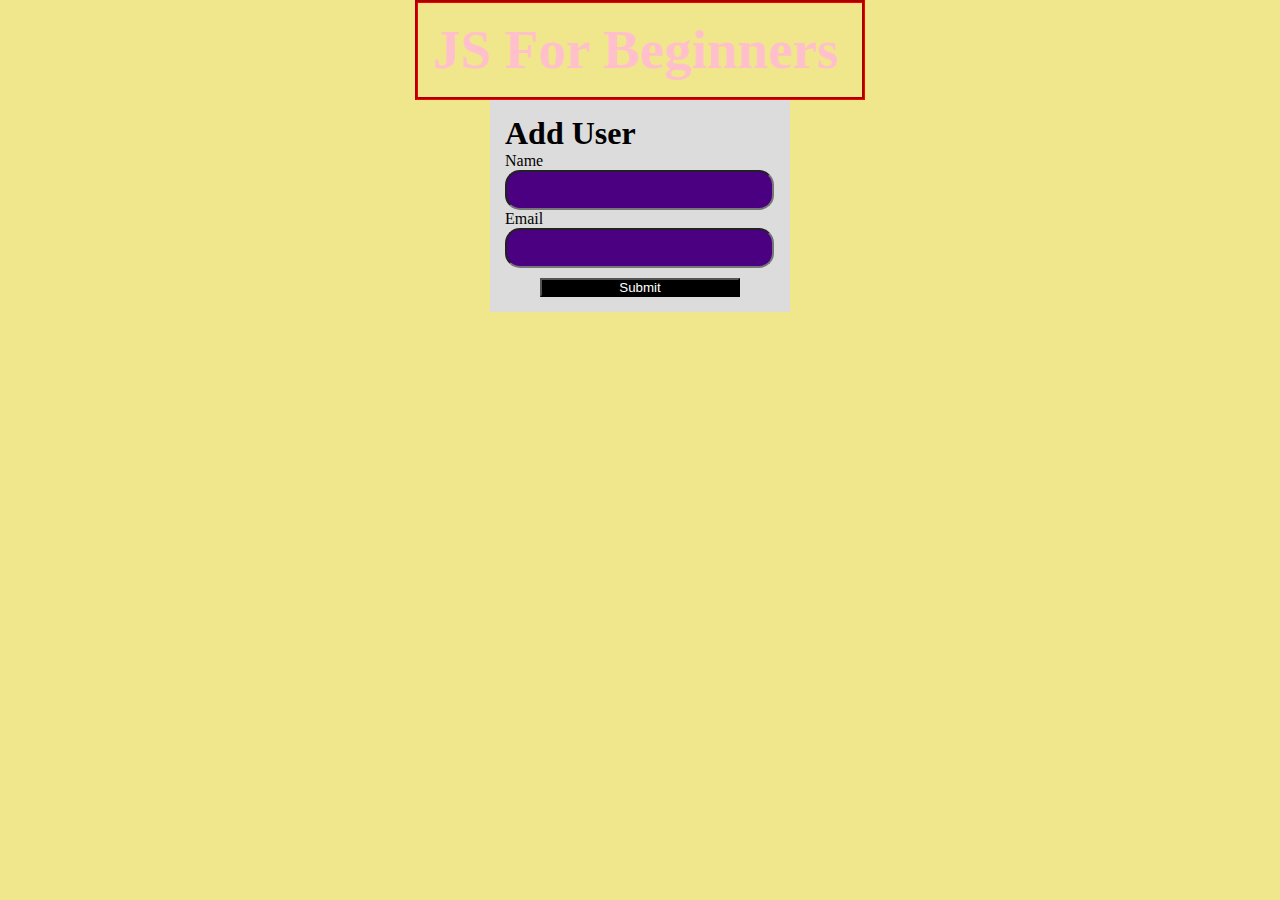
<file: index.html>
<!DOCTYPE html>
<html lang="en">
  <head>
    <meta charset="UTF-8" />
    <meta http-equiv="X-UA-Compatible" content="IE=edge" />
    <meta name="viewport" content="width=device-width, initial-scale=1.0" />
    <link rel="stylesheet" href="index.css" />
    <title>Document</title>
  </head>
  <body>
    <header>
      <h1 id="hello">JS For Beginners</h1>
    </header>
    <section class="container">
      <form id="my_form">
        <h1>Add User</h1>
        <div class="msg"></div>
        <div class="name">
          <label for="name" class="input">Name</label>
          <input type="text" id="name" />
        </div>
        <div>
          <label for="name">Email</label>
          <input type="text" id="email" />
        </div>
        <button>Submit</button>
      </form>
    </section>
    <script src="index.js"></script>
  </body>
</html>
</file>
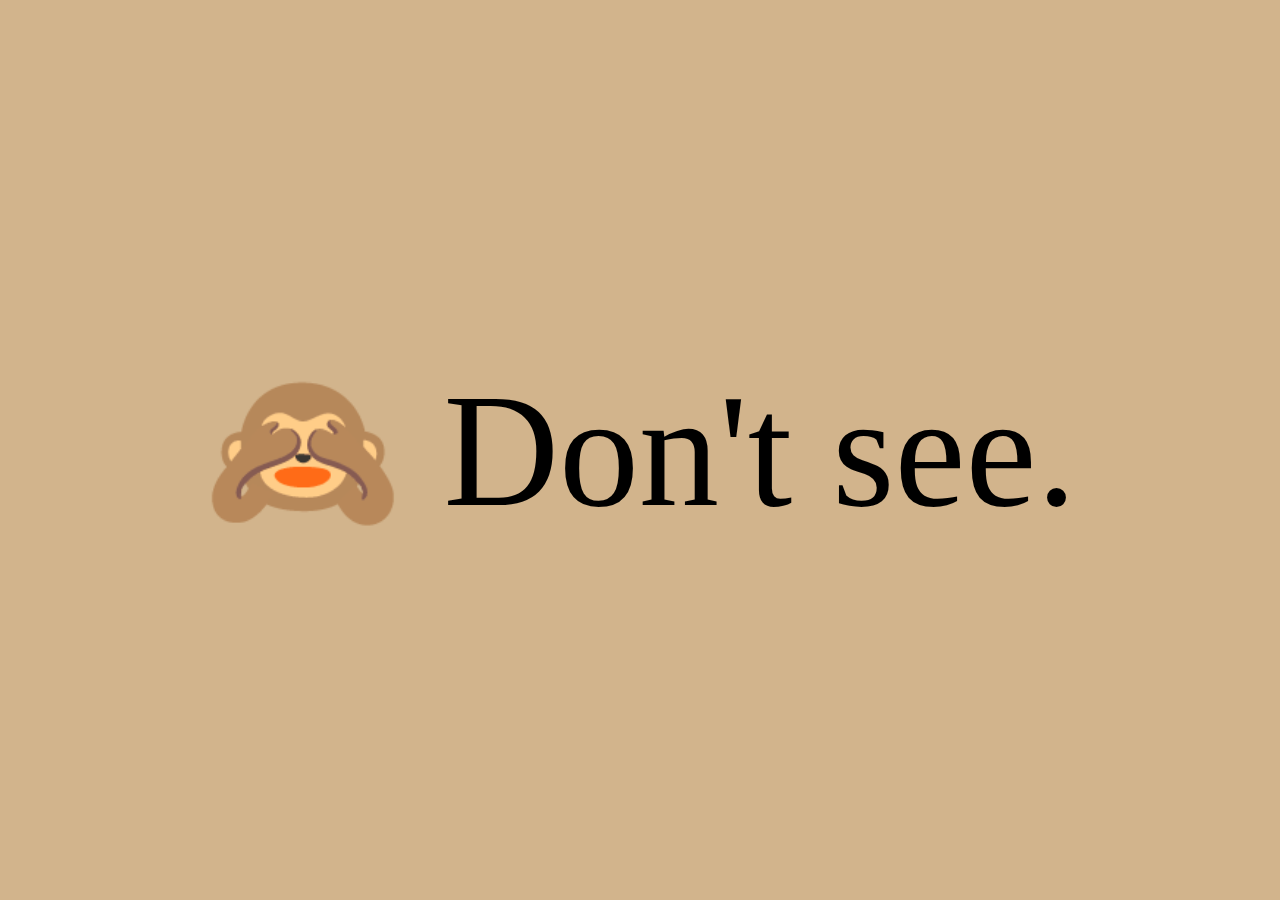
<file: project1/index.html>
<!DOCTYPE html>
<html lang="en">
<head>
    <meta charset="UTF-8">
    <meta http-equiv="X-UA-Compatible" content="IE=edge">
    <meta name="viewport" content="width=device-width, initial-scale=1.0">
    <title>Document</title>
    <link rel="stylesheet" href="index.css"/>
</head>
<body>
    <div class="emoji closed active">🙈 Don't see.</div>
    <div class="emoji open">🙉 Don't listen.</div>
    <div class="emoji mouth">🙊 Don't speak.</div>
    <script src="index.js"></script>
</body>
</html>
</file>
<file: index.css>
* {
  margin: 0;
  padding: 0;
  box-sizing: border-box;
}

.container {
  background-color: gainsboro;
  margin: auto;
  width: 300px;
  padding: 15px;
}
button {
  width: 200px;
  background-color: black;
  color: white;
  margin-top: 10px;
  margin-left:35px;
}
/* input {
  width: 260px;
  margin-top: 10px;
  margin-bottom: 10px;
  outline: none;
  border: none;
  padding-left: 10px;
  height: 30px;
} */
</file>
<file: project1/index.css>
*{
    box-sizing: border-box;
    margin: 0;
    padding: 0;
}
body{
    display: flex;
    flex-direction: column;
    justify-content: center;
    align-items: center;
    height: 100vh;
}
.emoji{
    font-size: 10rem;
    cursor: pointer;
    user-select: none;
}
.closed{
    display: none;
}

.open{
    display: none;
}
.mouth{
    display: none;
}
.active{
    display: block;
}
</file>
